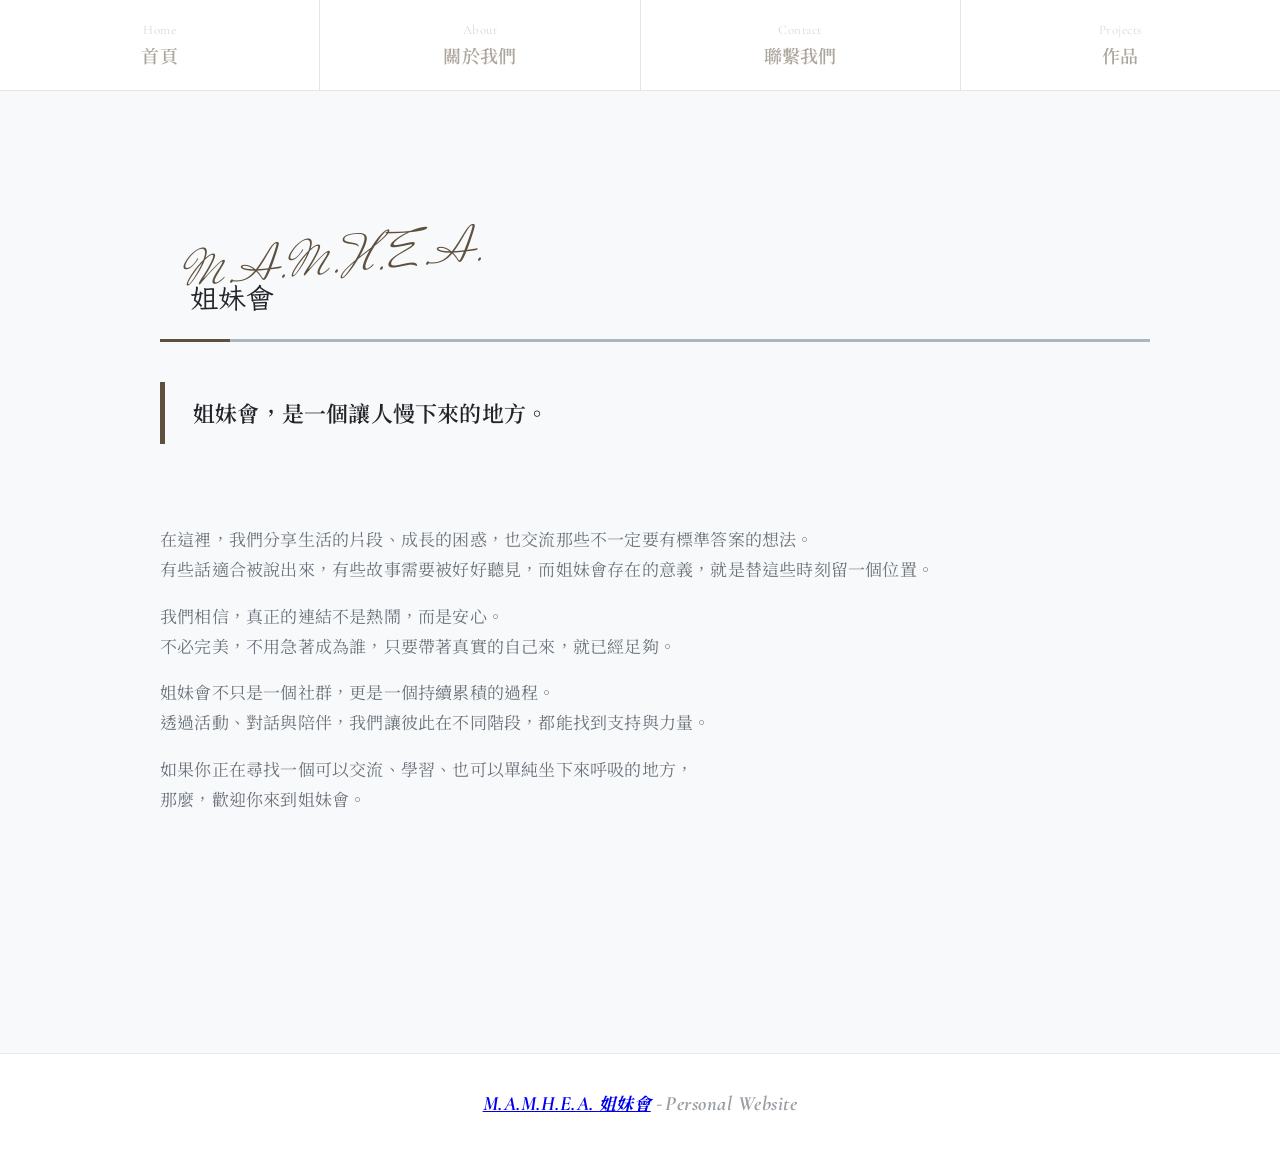
<file: index.html>
<!doctype html>
<html lang="zh-Hant-TW">
	<head>
		<!-- Google tag (gtag.js) -->
		<script async src="https://www.googletagmanager.com/gtag/js?id=G-05B58NYFDP"></script>
		<script>
 			window.dataLayer = window.dataLayer || [];
  			function gtag(){dataLayer.push(arguments);}
 	 		gtag('js', new Date());

  			gtag('config', 'G-05B58NYFDP');
		</script>
		<meta charset="UTF-8">
		<title>M.A.M.H.E.A. 姐妹會-首頁 Home</title>
		<meta name="viewport" content="width=device-width, initial-scale=1.0">
		<link href="https://fonts.googleapis.com/css2?family=Noto+Serif+TC:wght@400;600;700&display=swap" rel="stylesheet" media="print" onload="this.media='all'">
		<link href="https://fonts.googleapis.com/css2?family=Cormorant+Garamond:wght@400;600;700&display=swap" rel="stylesheet">
		<link href="https://fonts.googleapis.com/css2?family=Mrs+Saint+Delafield:wght@400&display=swap" rel="stylesheet">
		<link href="https://fonts.googleapis.com/css2?family=LXGW+WenKai+Mono+TC:wght@400&display=swap" rel="stylesheet" media="print" onload="this.media='all'">
		<noscript>
			<link href="https://fonts.googleapis.com/css2?family=Noto+Serif+TC:wght@400;600;700&display=swap" rel="stylesheet">
			<link href="https://fonts.googleapis.com/css2?family=LXGW+WenKai+Mono+TC:wght@400&display=swap" rel="stylesheet">
		</noscript>
		<link rel="stylesheet" href="css/notebook.css">
		<link rel="icon" href="img/favicon.png" type="image/png">
	</head>
	<body>
		<header>
			<ul class="navbar">
				<li><a href="#" aria-disabled="true" tabindex="-1"><span class="eng">Home</span>首頁</a></li>
				<li><a href="#" aria-disabled="true" tabindex="-1"><span class="eng">About</span>關於我們</a></li>
				<li><a href="#" aria-disabled="true" tabindex="-1"><span class="eng">Contact</span>聯繫我們</a></li>
				<li><a href="#" aria-disabled="true" tabindex="-1"><span class="eng">Projects</span>作品</a></li>
			</ul>
		</header>
		<main>
			<section class="intro section">
				<h1 class="title home-title" data-en="M.A.M.H.E.A."><span class="text">姐妹會</span></h1>
				<h2 class="title-discription">姐妹會，是一個讓人慢下來的地方。</h3>
			</section>
			<section class="intro-text section">
				<p>
				    在這裡，我們分享生活的片段、成長的困惑，也交流那些不一定要有標準答案的想法。<br>
				    有些話適合被說出來，有些故事需要被好好聽見，而姐妹會存在的意義，就是替這些時刻留一個位置。
			  </p>
			  <p>
				    我們相信，真正的連結不是熱鬧，而是安心。<br>
				    不必完美，不用急著成為誰，只要帶著真實的自己來，就已經足夠。
			  </p>
			  <p>
				    姐妹會不只是一個社群，更是一個持續累積的過程。<br>
				    透過活動、對話與陪伴，我們讓彼此在不同階段，都能找到支持與力量。
			  </p>
			  <p>
				    如果你正在尋找一個可以交流、學習、也可以單純坐下來呼吸的地方，<br>
				    那麼，歡迎你來到姐妹會。
			  </p>
				</section>

		</main>		
		<footer>
			<address>
				<strong>
					<a href="https://www.instagram.com/m.a.m.h.e.a._.06?igsh=NWxtaWUzYzk2MHJi"><span class="eng">M.A.M.H.E.A. </span>姐妹會</a> - <span class="eng">Personal Website</span>
				</strong>
			</address>
		</footer>
	</body>
</html>
</file>
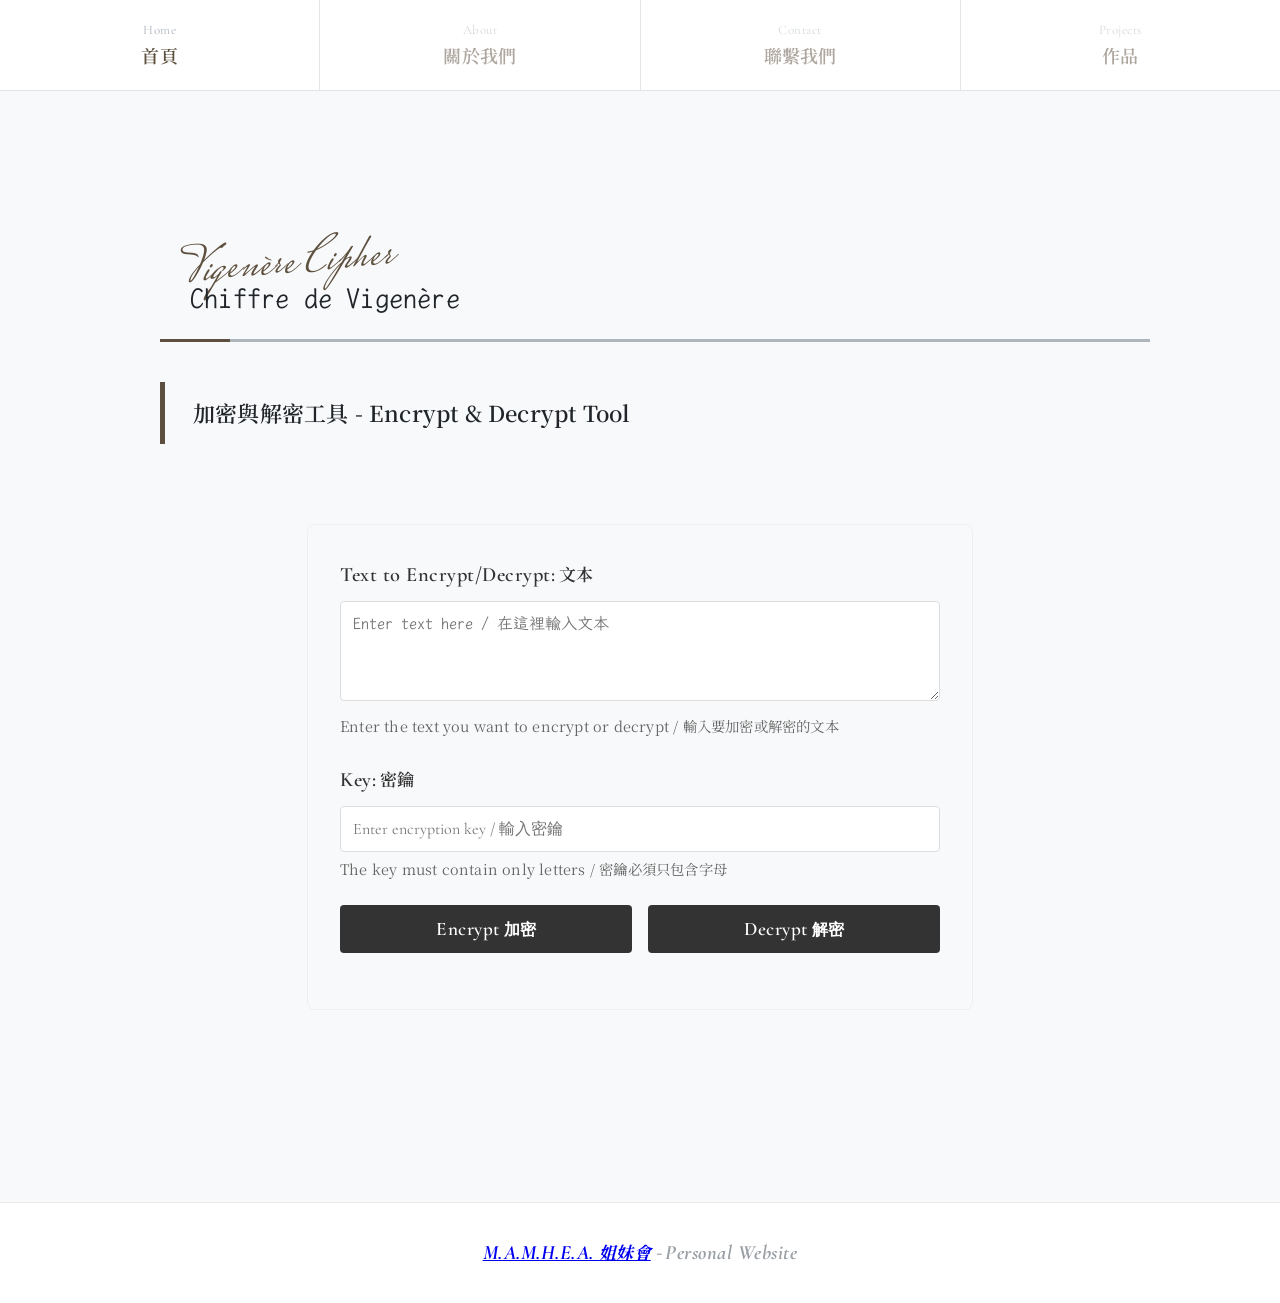
<file: password.html>
<!doctype html>
<html lang="zh-Hant-TW">
	<head>
		<!-- Google tag (gtag.js) -->
		<script async src="https://www.googletagmanager.com/gtag/js?id=G-05B58NYFDP"></script>
		<script>
 			window.dataLayer = window.dataLayer || [];
  			function gtag(){dataLayer.push(arguments);}
 	 		gtag('js', new Date());

  			gtag('config', 'G-05B58NYFDP');
		</script>
		<meta charset="UTF-8">
		<title>Chiffre de Vigenère - Password Tool</title>
		<meta name="viewport" content="width=device-width, initial-scale=1.0">
		<link href="https://fonts.googleapis.com/css2?family=Noto+Serif+TC:wght@400;600;700&display=swap" rel="stylesheet" media="print" onload="this.media='all'">
		<link href="https://fonts.googleapis.com/css2?family=Cormorant+Garamond:wght@400;600;700&display=swap" rel="stylesheet">
		<link href="https://fonts.googleapis.com/css2?family=Mrs+Saint+Delafield:wght@400&display=swap" rel="stylesheet">
		<link href="https://fonts.googleapis.com/css2?family=LXGW+WenKai+Mono+TC:wght@400&display=swap" rel="stylesheet" media="print" onload="this.media='all'">
		<noscript>
			<link href="https://fonts.googleapis.com/css2?family=Noto+Serif+TC:wght@400;600;700&display=swap" rel="stylesheet">
			<link href="https://fonts.googleapis.com/css2?family=LXGW+WenKai+Mono+TC:wght@400&display=swap" rel="stylesheet">
		</noscript>
		<link rel="stylesheet" href="css/notebook.css">
		<link rel="icon" href="img/favicon.png" type="image/png">
		
		</style>
	</head>
	<body>
		<header>
			<ul class="navbar">
				<li><a href="index.html"><span class="eng">Home</span>首頁</a></li>
				<li><a href="#" aria-disabled="true" tabindex="-1"><span class="eng">About</span>關於我們</a></li>
				<li><a href="#" aria-disabled="true" tabindex="-1"><span class="eng">Contact</span>聯繫我們</a></li>
				<li><a href="#" aria-disabled="true" tabindex="-1"><span class="eng">Projects</span>作品</a></li>
			</ul>
		</header>
		<main>
			<section class="intro section">
				<h1 class="title home-title" data-en="Vigenère Cipher"><span class="text">Chiffre de Vigenère</span></h1>
				<h2 class="title-discription">加密與解密工具 - Encrypt & Decrypt Tool</h2>
			</section>

			<section class="intro-text section cipher-container">
				<div class="cipher-input-group">
					<label for="plaintext"><span class="eng">Text to Encrypt/Decrypt:</span> 文本</label>
					<textarea id="plaintext" placeholder="Enter text here / 在這裡輸入文本"></textarea>
					<div class="info-text">Enter the text you want to encrypt or decrypt / 輸入要加密或解密的文本</div>
				</div>

				<div class="cipher-input-group">
					<label for="key"><span class="eng">Key:</span> 密鑰</label>
					<input type="text" id="key" placeholder="Enter encryption key / 輸入密鑰" />
					<div class="info-text">The key must contain only letters / 密鑰必須只包含字母</div>
				</div>

				<div class="cipher-buttons">
					<button onclick="encryptText()"><span class="eng">Encrypt</span> 加密</button>
					<button onclick="decryptText()"><span class="eng">Decrypt</span> 解密</button>
				</div>

				<div class="cipher-output" id="output" style="display: none;">
					<h3><span class="eng">Result:</span> 結果</h3>
					<p id="result"></p>
				</div>
			</section>
		</main>

		<footer>
			<address>
				<strong>
					<a href="https://www.instagram.com/m.a.m.h.e.a._.06?igsh=NWxtaWUzYzk2MHJi"><span class="eng">M.A.M.H.E.A. </span>姐妹會</a> - <span class="eng">Personal Website</span>
				</strong>
			</address>
		</footer>

		<script>
			function vigenereEncrypt(text, key) {
				text = text.toUpperCase();
				key = key.toUpperCase();
				let result = '';
				let keyIndex = 0;

				for (let i = 0; i < text.length; i++) {
					const char = text[i];
					if (/[A-Z]/.test(char)) {
						const charCode = char.charCodeAt(0) - 'A'.charCodeAt(0);
						const keyChar = key[keyIndex % key.length];
						const keyCode = keyChar.charCodeAt(0) - 'A'.charCodeAt(0);
						const encrypted = (charCode + keyCode) % 26;
						result += String.fromCharCode(encrypted + 'A'.charCodeAt(0));
						keyIndex++;
					} else if (/[0-9]/.test(char)) {
						result += char;
					} else {
						result += char;
					}
				}
				return result;
			}

			function vigenereDecrypt(text, key) {
				text = text.toUpperCase();
				key = key.toUpperCase();
				let result = '';
				let keyIndex = 0;

				for (let i = 0; i < text.length; i++) {
					const char = text[i];
					if (/[A-Z]/.test(char)) {
						const charCode = char.charCodeAt(0) - 'A'.charCodeAt(0);
						const keyChar = key[keyIndex % key.length];
						const keyCode = keyChar.charCodeAt(0) - 'A'.charCodeAt(0);
						const decrypted = (charCode - keyCode + 26) % 26;
						result += String.fromCharCode(decrypted + 'A'.charCodeAt(0));
						keyIndex++;
					} else if (/[0-9]/.test(char)) {
						result += char;
					} else {
						result += char;
					}
				}
				return result;
			}

			function encryptText() {
				const plaintext = document.getElementById('plaintext').value;
				const key = document.getElementById('key').value;

				if (!plaintext || !key) {
					alert('Please enter both text and key / 請輸入文本和密鑰');
					return;
				}

				if (!/^[A-Za-z]+$/.test(key)) {
					alert('Key must contain only letters / 密鑰必須只包含字母');
					return;
				}

				const encrypted = vigenereEncrypt(plaintext, key);
				displayResult(encrypted);
			}

			function decryptText() {
				const plaintext = document.getElementById('plaintext').value;
				const key = document.getElementById('key').value;

				if (!plaintext || !key) {
					alert('Please enter both text and key / 請輸入文本和密鑰');
					return;
				}

				if (!/^[A-Za-z]+$/.test(key)) {
					alert('Key must contain only letters / 密鑰必須只包含字母');
					return;
				}

				const decrypted = vigenereDecrypt(plaintext, key);
				displayResult(decrypted);
			}

			function displayResult(result) {
				document.getElementById('result').textContent = result;
				document.getElementById('output').style.display = 'block';
			}

			// Allow Enter key for encryption
			document.getElementById('key').addEventListener('keypress', function(e) {
				if (e.key === 'Enter') {
					encryptText();
				}
			});

			document.getElementById('plaintext').addEventListener('keydown', function(e) {
				if (e.key === 'Enter' && e.ctrlKey) {
					encryptText();
				}
			});
		</script>
	</body>
</html>
</file>
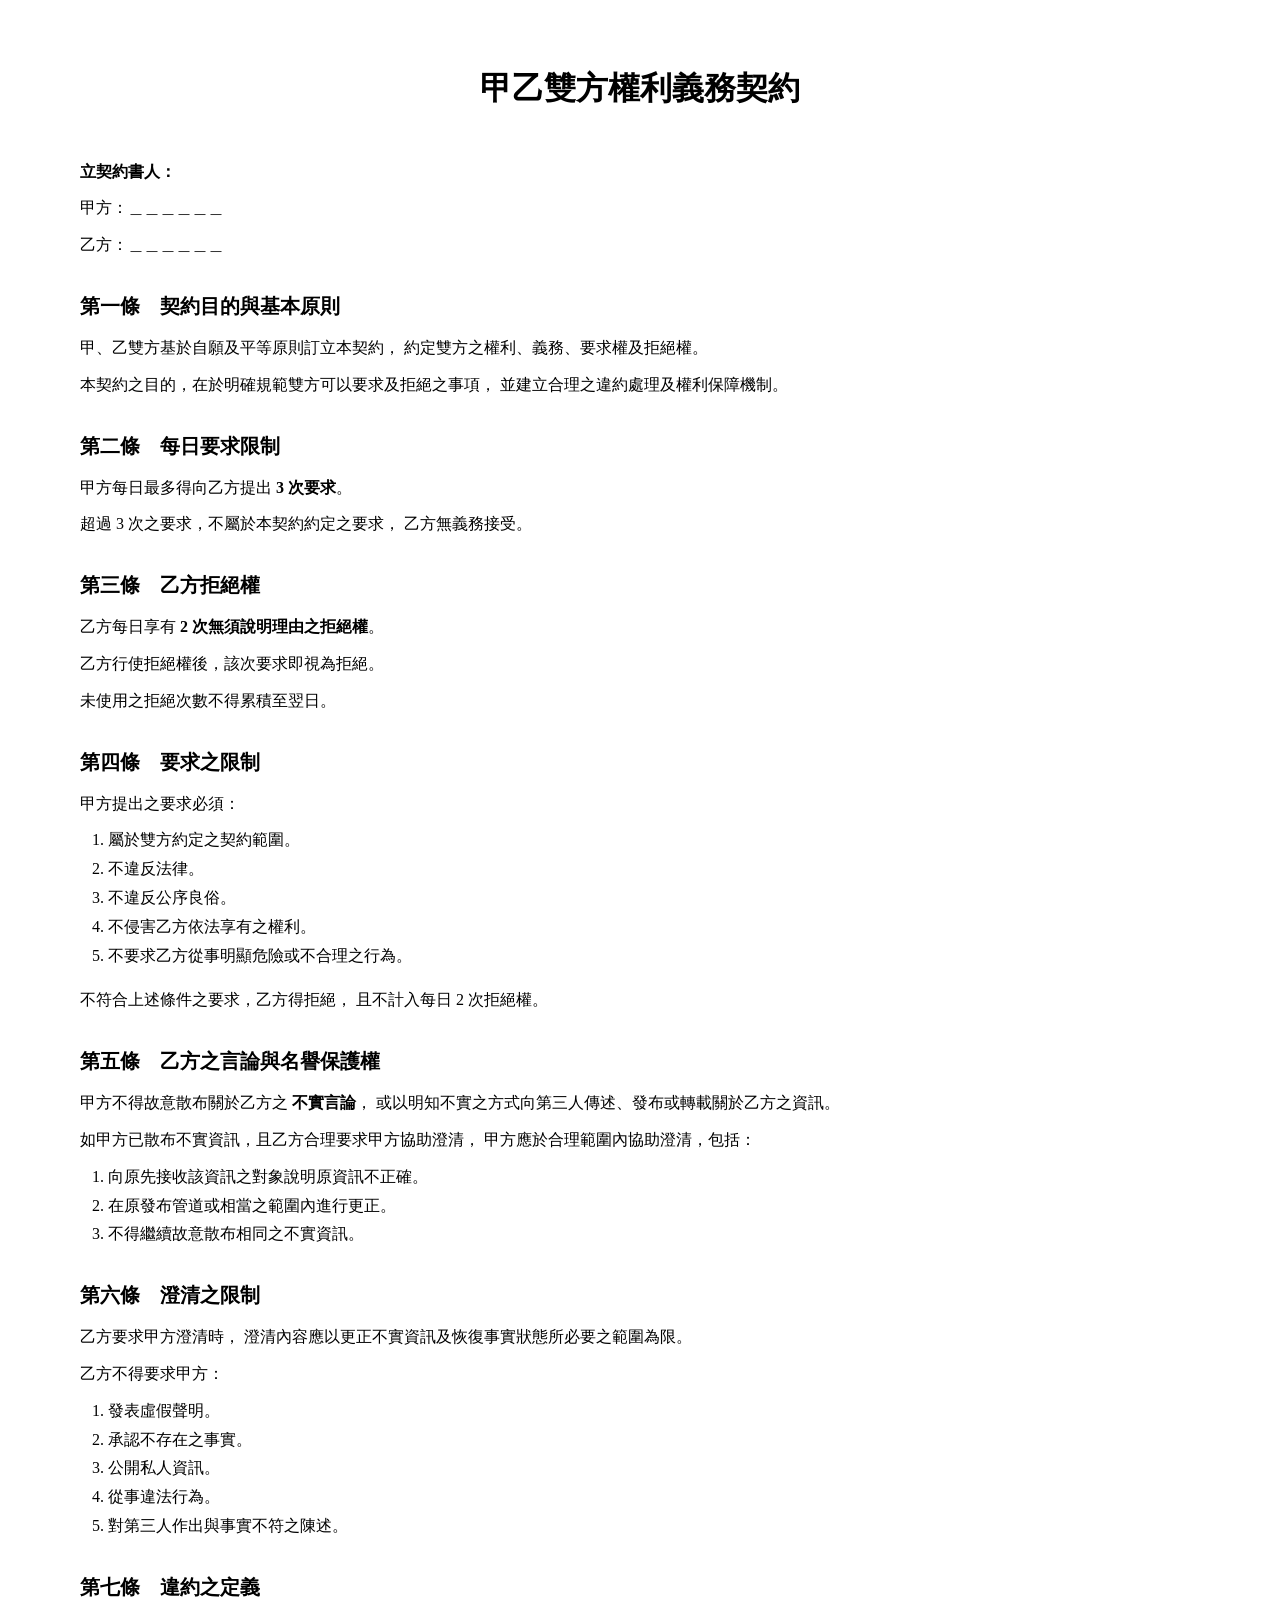
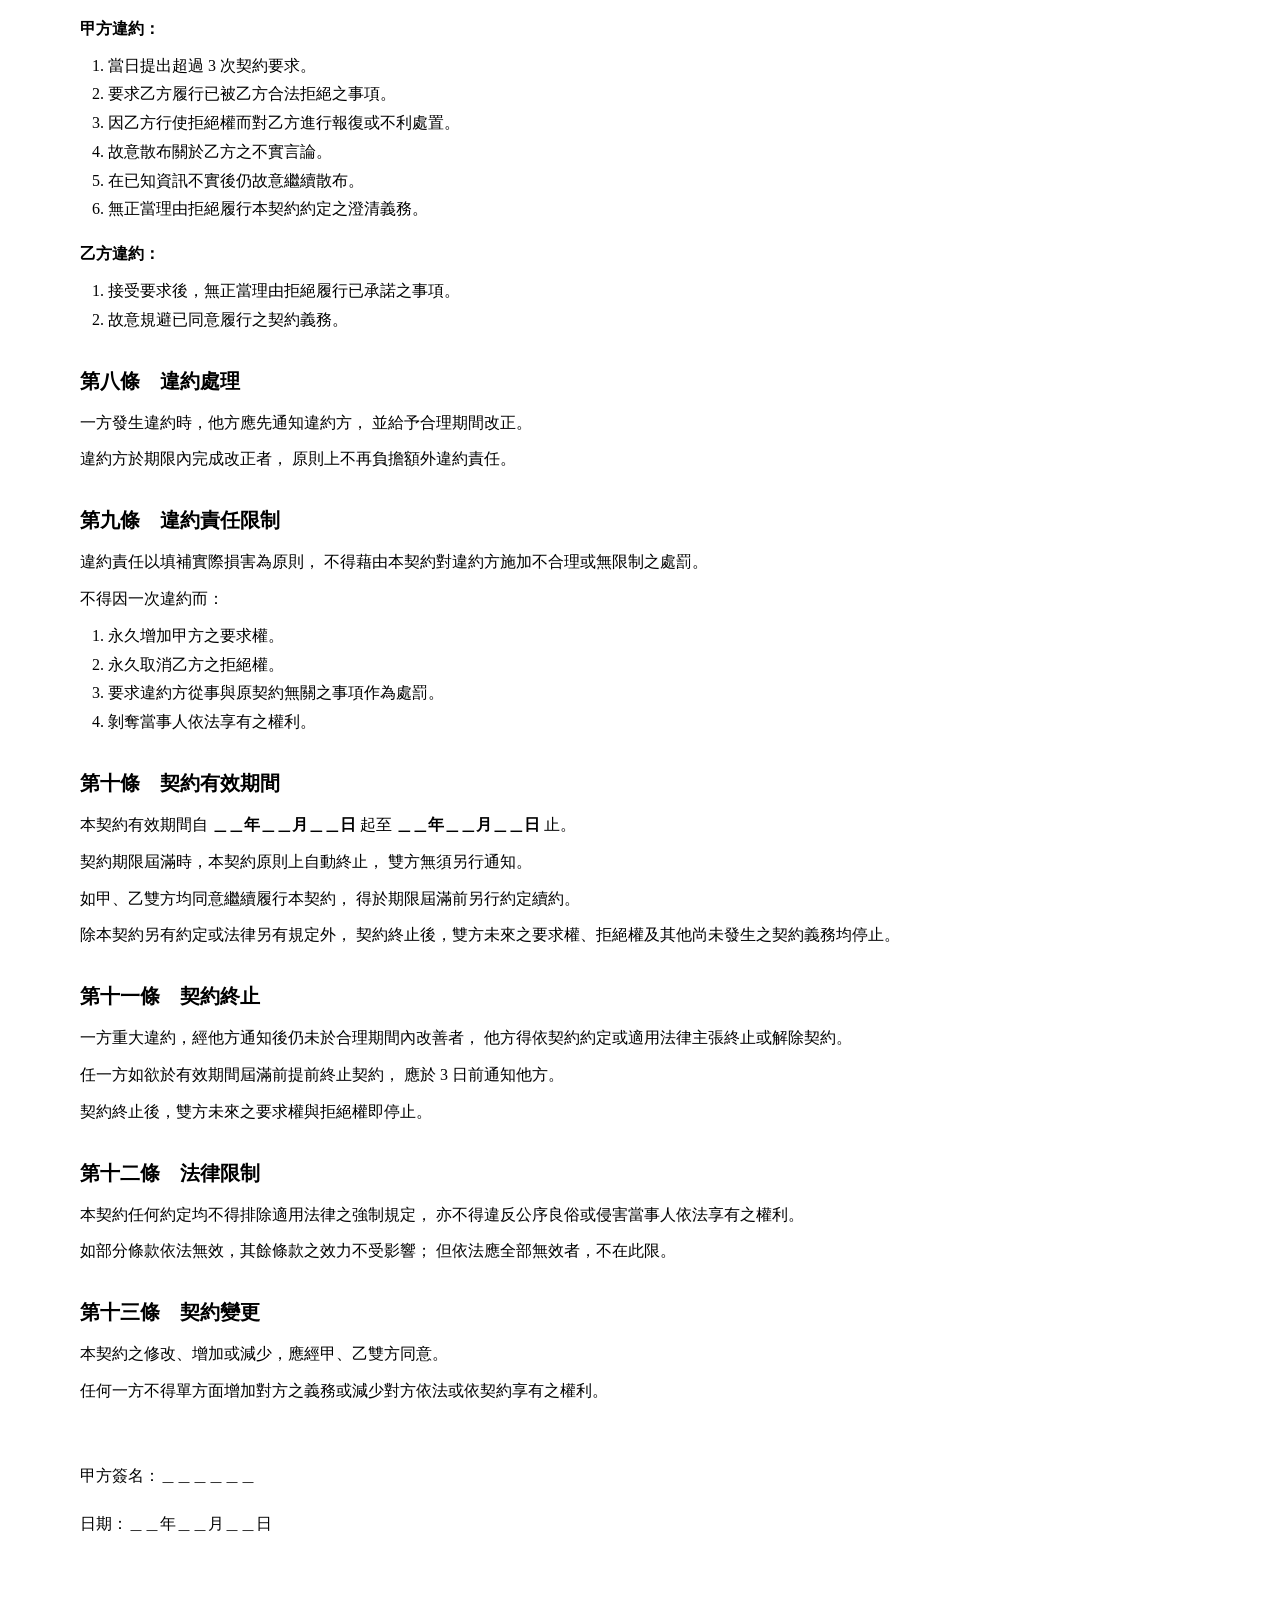
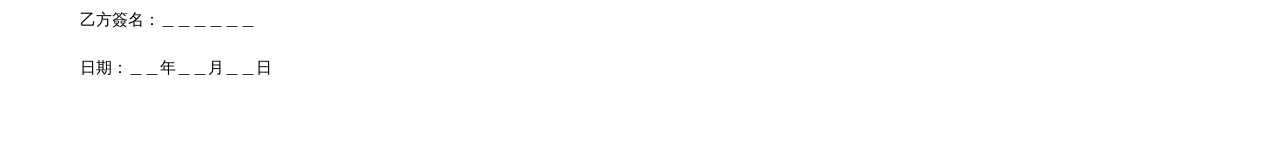
<file: contracts/contract.html>
<html lang="zh-Hant">

<head>
    <!-- Google tag (gtag.js) -->
    <script async src="https://www.googletagmanager.com/gtag/js?id=G-05B58NYFDP"></script>
    <script>
        window.dataLayer = window.dataLayer || [];
        function gtag() { dataLayer.push(arguments); }
        gtag('js', new Date());

        gtag('config', 'G-05B58NYFDP');
    </script>
    <meta charset="UTF-8">
    <meta name="viewport" content="width=device-width, initial-scale=1.0">

    <title>甲乙雙方權利義務契約</title>

    <style>
        * {
            box-sizing: border-box;
        }

        body {
            background-color: white;
            color: black;
            margin: 60px 80px;
            font-family: "Noto Serif TC", "Microsoft JhengHei", serif;
            line-height: 1.8;
            font-size: 16px;
        }

        h1 {
            text-align: center;
            margin-top: 0;
            margin-bottom: 40px;
        }

        h2 {
            font-size: 20px;
            margin-top: 28px;
            margin-bottom: 10px;
        }

        p {
            margin: 8px 0;
        }

        ol {
            margin-top: 8px;
            padding-left: 28px;
        }

        .signature {
            margin-top: 50px;
            line-height: 2.5;
        }

        /* 手機版 */
        @media screen and (max-width: 600px) {
            body {
                margin: 24px 16px;
                font-size: 15px;
                line-height: 1.75;
            }

            h1 {
                font-size: 25px;
                margin-bottom: 28px;
            }

            h2 {
                font-size: 18px;
                margin-top: 24px;
            }

            ol {
                padding-left: 24px;
            }

            .signature {
                margin-top: 35px;
            }
        }
    </style>
</head>

<body>

    <h1>甲乙雙方權利義務契約</h1>

    <p><strong>立契約書人：</strong></p>

    <p>甲方：＿＿＿＿＿＿</p>
    <p>乙方：＿＿＿＿＿＿</p>

    <h2>第一條　契約目的與基本原則</h2>

    <p>
        甲、乙雙方基於自願及平等原則訂立本契約，
        約定雙方之權利、義務、要求權及拒絕權。
    </p>

    <p>
        本契約之目的，在於明確規範雙方可以要求及拒絕之事項，
        並建立合理之違約處理及權利保障機制。
    </p>

    <h2>第二條　每日要求限制</h2>

    <p>
        甲方每日最多得向乙方提出 <strong>3 次要求</strong>。
    </p>

    <p>
        超過 3 次之要求，不屬於本契約約定之要求，
        乙方無義務接受。
    </p>

    <h2>第三條　乙方拒絕權</h2>

    <p>
        乙方每日享有 <strong>2 次無須說明理由之拒絕權</strong>。
    </p>

    <p>
        乙方行使拒絕權後，該次要求即視為拒絕。
    </p>

    <p>
        未使用之拒絕次數不得累積至翌日。
    </p>

    <h2>第四條　要求之限制</h2>

    <p>甲方提出之要求必須：</p>

    <ol>
        <li>屬於雙方約定之契約範圍。</li>
        <li>不違反法律。</li>
        <li>不違反公序良俗。</li>
        <li>不侵害乙方依法享有之權利。</li>
        <li>不要求乙方從事明顯危險或不合理之行為。</li>
    </ol>

    <p>
        不符合上述條件之要求，乙方得拒絕，
        且不計入每日 2 次拒絕權。
    </p>

    <h2>第五條　乙方之言論與名譽保護權</h2>

    <p>
        甲方不得故意散布關於乙方之
        <strong>不實言論</strong>，
        或以明知不實之方式向第三人傳述、發布或轉載關於乙方之資訊。
    </p>

    <p>
        如甲方已散布不實資訊，且乙方合理要求甲方協助澄清，
        甲方應於合理範圍內協助澄清，包括：
    </p>

    <ol>
        <li>向原先接收該資訊之對象說明原資訊不正確。</li>
        <li>在原發布管道或相當之範圍內進行更正。</li>
        <li>不得繼續故意散布相同之不實資訊。</li>
    </ol>

    <h2>第六條　澄清之限制</h2>

    <p>
        乙方要求甲方澄清時，
        澄清內容應以更正不實資訊及恢復事實狀態所必要之範圍為限。
    </p>

    <p>乙方不得要求甲方：</p>

    <ol>
        <li>發表虛假聲明。</li>
        <li>承認不存在之事實。</li>
        <li>公開私人資訊。</li>
        <li>從事違法行為。</li>
        <li>對第三人作出與事實不符之陳述。</li>
    </ol>

    <h2>第七條　違約之定義</h2>

    <p><strong>甲方違約：</strong></p>

    <ol>
        <li>當日提出超過 3 次契約要求。</li>
        <li>要求乙方履行已被乙方合法拒絕之事項。</li>
        <li>因乙方行使拒絕權而對乙方進行報復或不利處置。</li>
        <li>故意散布關於乙方之不實言論。</li>
        <li>在已知資訊不實後仍故意繼續散布。</li>
        <li>無正當理由拒絕履行本契約約定之澄清義務。</li>
    </ol>

    <p><strong>乙方違約：</strong></p>

    <ol>
        <li>接受要求後，無正當理由拒絕履行已承諾之事項。</li>
        <li>故意規避已同意履行之契約義務。</li>
    </ol>

    <h2>第八條　違約處理</h2>

    <p>
        一方發生違約時，他方應先通知違約方，
        並給予合理期間改正。
    </p>

    <p>
        違約方於期限內完成改正者，
        原則上不再負擔額外違約責任。
    </p>

    <h2>第九條　違約責任限制</h2>

    <p>
        違約責任以填補實際損害為原則，
        不得藉由本契約對違約方施加不合理或無限制之處罰。
    </p>

    <p>不得因一次違約而：</p>

    <ol>
        <li>永久增加甲方之要求權。</li>
        <li>永久取消乙方之拒絕權。</li>
        <li>要求違約方從事與原契約無關之事項作為處罰。</li>
        <li>剝奪當事人依法享有之權利。</li>
    </ol>
    <h2>第十條　契約有效期間</h2>

    <p>
        本契約有效期間自
        <strong>＿＿年＿＿月＿＿日</strong>
        起至
        <strong>＿＿年＿＿月＿＿日</strong>
        止。
    </p>

    <p>
        契約期限屆滿時，本契約原則上自動終止，
        雙方無須另行通知。
    </p>

    <p>
        如甲、乙雙方均同意繼續履行本契約，
        得於期限屆滿前另行約定續約。
    </p>

    <p>
        除本契約另有約定或法律另有規定外，
        契約終止後，雙方未來之要求權、拒絕權及其他尚未發生之契約義務均停止。
    </p>

    <h2>第十一條　契約終止</h2>

    <p>
        一方重大違約，經他方通知後仍未於合理期間內改善者，
        他方得依契約約定或適用法律主張終止或解除契約。
    </p>

    <p>
        任一方如欲於有效期間屆滿前提前終止契約，
        應於 3 日前通知他方。
    </p>

    <p>
        契約終止後，雙方未來之要求權與拒絕權即停止。
    </p>


    <h2>第十二條　法律限制</h2>

    <p>
        本契約任何約定均不得排除適用法律之強制規定，
        亦不得違反公序良俗或侵害當事人依法享有之權利。
    </p>

    <p>
        如部分條款依法無效，其餘條款之效力不受影響；
        但依法應全部無效者，不在此限。
    </p>

    <h2>第十三條　契約變更</h2>

    <p>
        本契約之修改、增加或減少，應經甲、乙雙方同意。
    </p>

    <p>
        任何一方不得單方面增加對方之義務或減少對方依法或依契約享有之權利。
    </p>

    <div class="signature">
        <p>甲方簽名：＿＿＿＿＿＿</p>
        <p>日期：＿＿年＿＿月＿＿日</p>

        <br>

        <p>乙方簽名：＿＿＿＿＿＿</p>
        <p>日期：＿＿年＿＿月＿＿日</p>
    </div>


</body>

</html>
</file>
<file: css/notebook.css>
:root {
  /* 主色系 */
  --color-primary: #5E503F;   /* 主標題、重點（深咖啡） */
  --color-accent:  #ADB5BD;   /* 輔助線條、次要元素（柔灰） */

  /* 背景 */
  --color-bg:      #F8F9FA;   /* 主背景（紙白） */
  --color-bg-card: #FFFFFF;   /* 卡片背景 */
  --color-bg-hover:#F2F3F5;   /* 卡片背景 */

  /* 文字 */
  --color-text:        #212529; /* 主文字（正文） */
  --color-text-light:  #6C757D; /* 次要文字（說明、描述） */
  --color-text-muted:  #9AA0A6; /* 更淡文字（註解、footer） */

  /* 邊框 / 分隔線 */
  --color-border:  #E5E5E5;
  
  /* 版型 */
  --radius-sm: 6px;
  --radius-md: 10px;
  --radius-lg: 16px;

  /* 動畫 */
  --transition-fast: 0.15s ease;
  --transition-base: 0.25s ease;
}

::before,
::after {
	text-decoration: inherit;
	vertical-align: inherit; 
}

html {
	cursor: default;
	-moz-tab-size: 4;
	tab-size: 4;
	overflow-wrap: break-word;
}

dl dl,
dl ol,
dl ul,
ol dl,
ol ol,
ol ul,
ul dl,
ul ol,
ul ul {
  margin: 0;
}

hr {
  height: 0;
  overflow: visible;
}

/***********************************************************************/

main {
	max-width: 960px;
	margin: 0 auto;
	padding: 60px 24px;
}

/* footer */

footer {
	background-color: var(--color-bg-card);
	padding: 20px 0;
	text-align: center;
	color: var(--color-text-muted);
	border-top: 1px solid rgba(0,0,0,0.08);
	margin-top: 100px;
	padding: 32px 24px;
}

h1 {
	font-size: 28px;
	font-weight: 700;
}

h2 {
	font-size: 22px;
	margin: 40px 0 16px;
	font-weight: 600;
}

h3 {
	font-size: 18px;
	margin-bottom: 8px;
	font-weight: 600;
}

a[aria-disabled="true"] {	
	opacity: 0.5;
	cursor: default;
}


p {
	color: var(--color-text-light);
	font-size: 17px;
	margin-bottom: 16px;
}

header {
	margin-bottom: 48px;
	background-color: var(--color-bg-card);
}

body {
	background-color: var(--color-bg);
	color: var(--color-text);
	font-family: "Noto Serif TC", serif;
	font-weight: 400;
	font-size: 17px;
	letter-spacing: 0.2px;
	line-height: 1.75;
	margin: 0;
}

.eng {
	font-family: "Cormorant Garamond", serif;  /* 某些英文單字強調用 */
	font-size:1.2em;
	letter-spacing: 0.5px;
}

.full {
	width: 100%;
	height: 100%;
}

/* navbar */

ul.navbar {
  display: flex;
  justify-content: space-between;
  list-style-type: none;
  padding: 0;
  margin: 0;
  background: var(--color-card-bg);
  border-bottom: 1px solid var(--color-border);
}

ul.navbar li {
  width: 25%;
  border-left: 1px solid var(--color-border);
}

ul.navbar li:first-child {
  border-left: none; 
}

ul.navbar li a {
  display: flex;
  flex-direction: column;
  padding: 20px 0;
  color: var(--color-primary);
  font-size: 18px;
  font-weight: 600;
  text-align: center;
  text-decoration: none;
  line-height: 1.6;
  transition: 0.2s;
}

ul.navbar li a:hover {
  background: var(--color-bg-hover);
}

ul.navbar li a span {
  color: var(--color-accent);
  font-size: 13px;
  font-weight: 400;
}

/* title */

.title {
	position: relative;
	padding-bottom: 16px;
	width: 100%;
	border-bottom: 3px solid var(--color-accent);
	margin-bottom: 32px;
}

.title:after {
	content: "";
	position: absolute;
	top: 100%;
	left: 0;
	width: 70px;
	height: 3px;
	background-color: var(--color-primary);
}

.title-discription {
	border-left: 5px solid var(--color-primary);
	padding: 12px 28px;
}

.home-title {
	position: relative;
	padding-top: 50px;
	padding-left: 30px;
}

.home-title .text {
	position: relative;
	z-index: 0;
	font-family: "LXGW WenKai Mono TC", cursive;
	font-weight: 400;
}

.home-title:before {
	content: attr(data-en);
	position: absolute;
	transform: rotate(-5deg);
	top: 0;
	left: 24px;
	color: var(--color-primary);
	font-family: "Mrs Saint Delafield", cursive;
	font-weight: 400;
	font-size: 50px;
}

/* 作品卡片 */

.project-desc {
	color: var(--color-text-light);
	font-size: 15px;
	line-height: 1.7;
}

.project-list {
	display: flex;
	flex-wrap: wrap;
}

.project-card {
	padding: 30px;
	width: 25%;
	background-color: var(--color-bg-card);
	border-radius: var(--radius-md);
	border: 1px solid var(--color-border);
	margin-top: 30px;
}

.project-card a {
	text-decoration: none;
	display: block;
}

.project-card a:hover {
  background: var(--color-bg-hover);
}


.project-card:not(:nth-child(3n+3)) {
	margin-right: 2%;
}

.small {
	font-size: 14px;
	color: #666;
}

.tagline {
	margin-top: 20px;
	padding-left: 14px;
	max-width: 520px;
	text-align: left;

	border-left: 2px solid var(--color-border);

	font-size: 16px;
	line-height: 1.8;
	color: var(--color-text-light);
}

.featured-projects h2 {
	text-align: center;
	width: 75%;
	border-bottom: 1px solid var(--color-border);
	padding-bottom: 20px;
	margin: 20px auto;
}
.featured-projects {
	width: 100%;
}


.section {
	margin-bottom: 80px;
}

.project-list {
	margin-top: 24px;
}

.about p {
	max-width: 640px;
	margin-bottom: 20px;
}

.learned, .skill-list {
	margin-top: 24px;
}

.about-end {
	margin-top: 32px;
	color: var(--color-text-light);
}

a.button {
  padding: 16px 20px;
  color: var(--color-primary);
  font-size: 24px;
  font-weight: 600;
  text-decoration: none;
  transition: 0.2s;
  border: 1px solid var(--color-border);
  border-radius: var(--radius-sm);
  margin: 18px;
}

a.button:hover {
  background: var(--color-bg-hover);
}


			.cipher-container {
				max-width: 600px;
				margin: 2rem auto;
				padding: 2rem;
				background-color: rgba(255, 255, 255, 0.05);
				border: 1px solid rgba(200, 200, 200, 0.2);
				border-radius: 8px;
			}

			.cipher-input-group {
				margin-bottom: 1.5rem;
			}

			.cipher-input-group label {
				display: block;
				margin-bottom: 0.5rem;
				font-weight: 600;
				color: #333;
			}

			.cipher-input-group input,
			.cipher-input-group textarea {
				width: 100%;
				padding: 0.75rem;
				border: 1px solid #ddd;
				border-radius: 4px;
				font-family: 'Cormorant Garamond', serif;
				font-size: 1rem;
				box-sizing: border-box;
			}

			.cipher-input-group textarea {
				resize: vertical;
				min-height: 100px;
				font-family: 'LXGW WenKai Mono TC', monospace;
			}

			.cipher-buttons {
				display: flex;
				gap: 1rem;
				margin-bottom: 1.5rem;
			}

			button {
				flex: 1;
				padding: 0.75rem;
				background-color: #333;
				color: #fff;
				border: none;
				border-radius: 4px;
				cursor: pointer;
				font-size: 1rem;
				font-weight: 600;
				transition: background-color 0.3s ease;
			}

			button:hover {
				background-color: #555;
			}

			button:active {
				background-color: #222;
			}

			.cipher-output {
				margin-top: 2rem;
				padding: 1rem;
				background-color: #f5f5f5;
				border-radius: 4px;
				border-left: 4px solid #333;
			}

			.cipher-output h3 {
				margin: 0 0 0.5rem 0;
				color: #333;
			}

			.cipher-output p {
				margin: 0;
				word-break: break-all;
				font-family: 'LXGW WenKai Mono TC', monospace;
				background-color: #fff;
				padding: 0.75rem;
				border-radius: 4px;
				border: 1px solid #ddd;
			}

			.info-text {
				font-size: 0.9rem;
				color: #666;
				margin-top: 0.25rem;
			}
</file>
